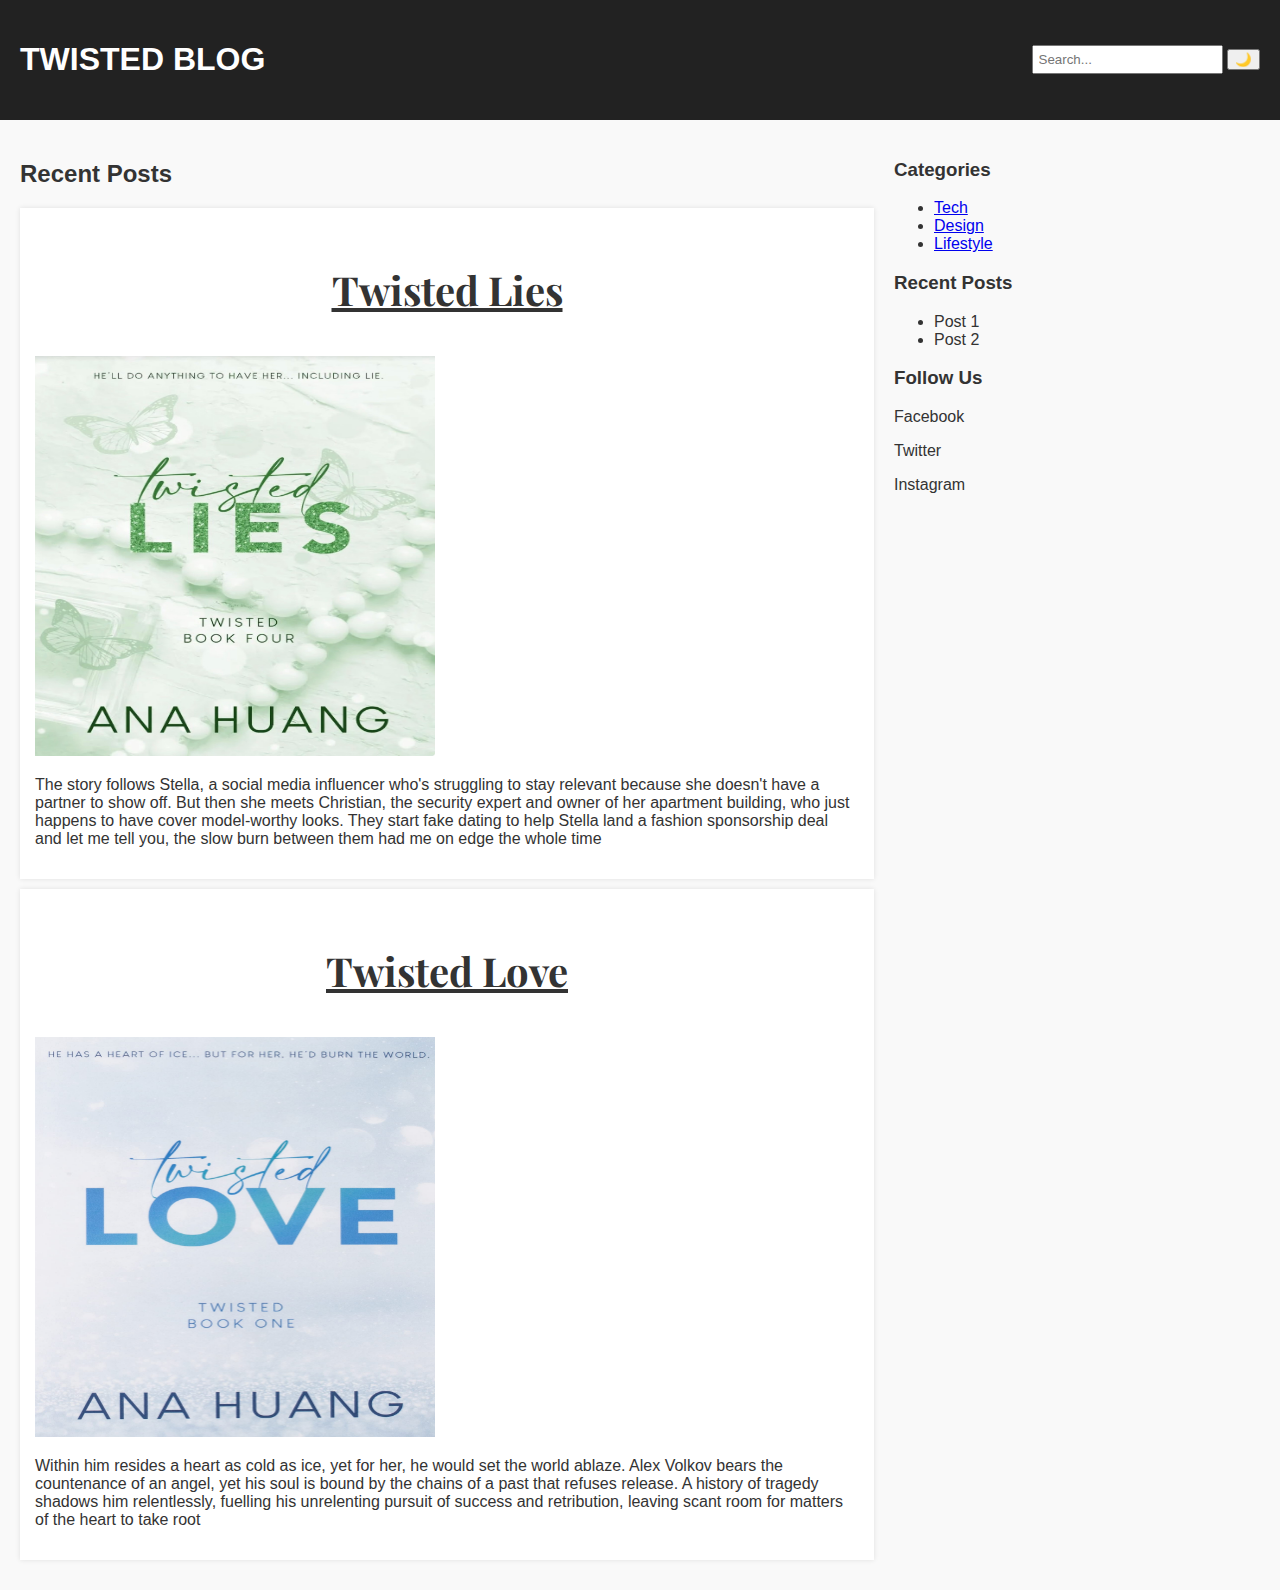
<file: index.html>
<!DOCTYPE html>
<html lang="en">
<head>
    <meta charset="UTF-8">
    <meta name="viewport" content="width=device-width, initial-scale=1.0">
    <title>Twisted Blog</title>
    <link rel="stylesheet" href="styles.css">

</head>
<body>
    <header>
        <h1>TWISTED BLOG</h1>
        <div class="search-container">
            <input type="text" id="search" placeholder="Search...">
            <button id="darkModeToggle">🌙</button>
        </div>
    </header>
    <div class="container">
        <main>
            <h2>Recent Posts</h2>
            <div class="posts">
                <div class="post"><h3>Twisted Lies</h3>
                    <div class="card">
                        <img src="./img/61299473.jpg" alt="">
                    </div>
                    
                    <p>The story follows Stella, a social media influencer who's struggling to stay relevant because she doesn't have a partner to show off. But then she meets Christian, the security expert and owner of her apartment building, who just happens to have cover model-worthy looks. They start fake dating to help Stella land a fashion sponsorship deal and let me tell you, the slow burn between them had me on edge the whole time</p>
                </div>
                <div class="post"><h3>Twisted Love</h3>
                    <img src="./img/twistedlove.jpg" alt="">
                    
                    <p>Within him resides a heart as cold as ice, yet for her, he would set the world ablaze.

                        Alex Volkov bears the countenance of an angel, yet his soul is bound by the chains of a past that refuses release. A history of tragedy shadows him relentlessly, fuelling his unrelenting pursuit of success and retribution, leaving scant room for matters of the heart to take root</p>
                </div>
            </div>
        </main>
        <aside>
            <h3>Categories</h3>
            <ul>
                <li><a href="tech.html">Tech</a></li>
                <li><a href="design.html">Design</a></li>
                <li><a href="lifestyle.html">Lifestyle</a></li>
            </ul>
            <h3>Recent Posts</h3>
            <ul>
                <li>Post 1</li>
                <li>Post 2</li>
            </ul>
            <h3>Follow Us</h3>
            <p>Facebook</p>
            <p>Twitter</p>
            <p>Instagram</p>
        </aside>
    </div>
    <script>
        const darkModeToggle = document.getElementById("darkModeToggle");
darkModeToggle.addEventListener("click", () => {
    document.body.classList.toggle("dark-mode");
});
    </script>
</body>
</html>
</file>
<file: styles.css>
@import url('https://fonts.googleapis.com/css2?family=Playfair+Display:ital,wght@0,400..900;1,400..900&display=swap');
body {
    font-family: Arial, sans-serif;
    margin: 0;
    padding: 0;
    background-color: #f9f9f9;
    color: #333;
    transition: background 0.3s, color 0.3s;
}
header {
    display: flex;
    justify-content: space-between;
    align-items: center;
    padding: 20px;
    background: #222;
    color: white;
}
.search-container input {
    padding: 5px;
}
.container {
    display: flex;
    padding: 20px;
}
main {
    width: 70%;
}
aside {
    width: 30%;
    padding-left: 20px;
}
.post {
    background: white;
    padding: 15px;
    margin-bottom: 10px;
    box-shadow: 0px 0px 5px rgba(0, 0, 0, 0.1);
}
.dark-mode {
    background-color: #333;
    color: white;
}
.card img{
    align-items: center;
    width: 400px;
    height: 400px;
}
.post img{
    width: 400px;
    height: 400px;
}
.post h3{
    text-align: center;
    font-family: "Playfair Display", serif;
    font-size: 40px;
    text-decoration: underline;

}
</file>
